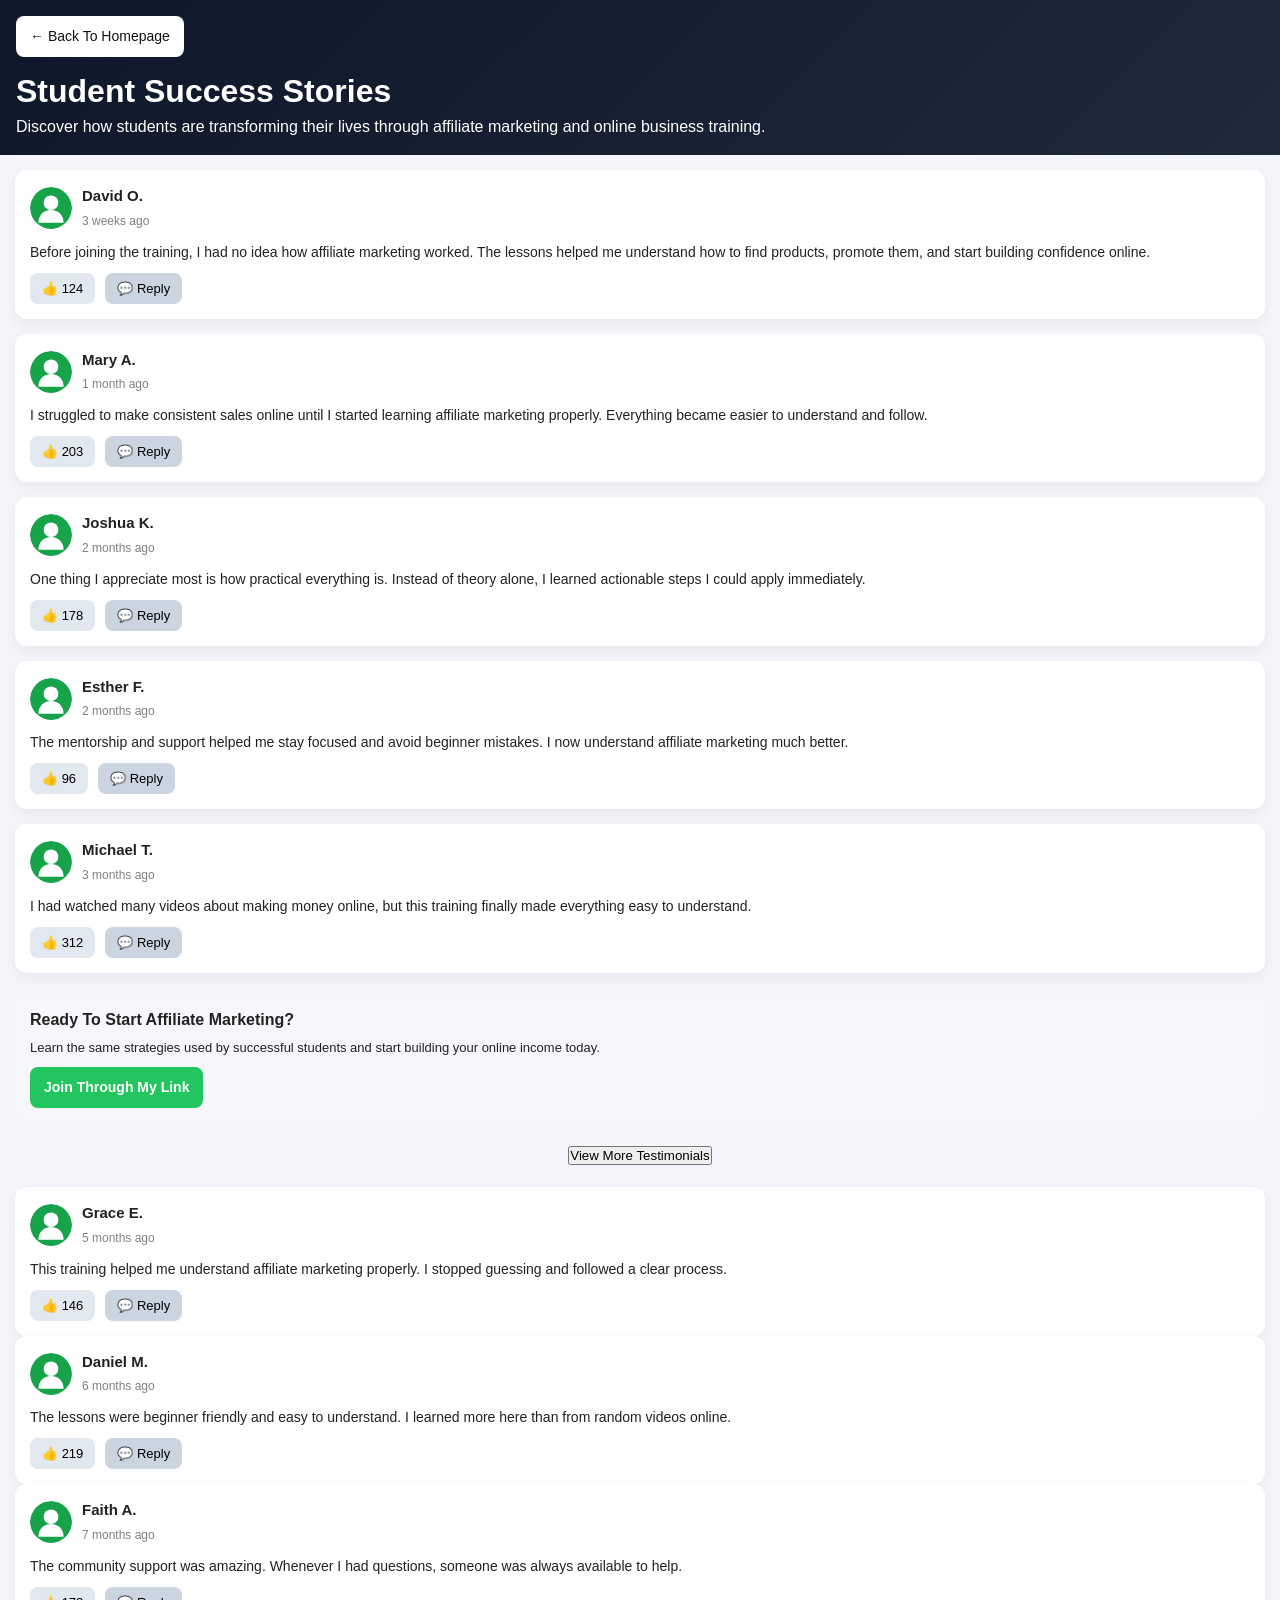
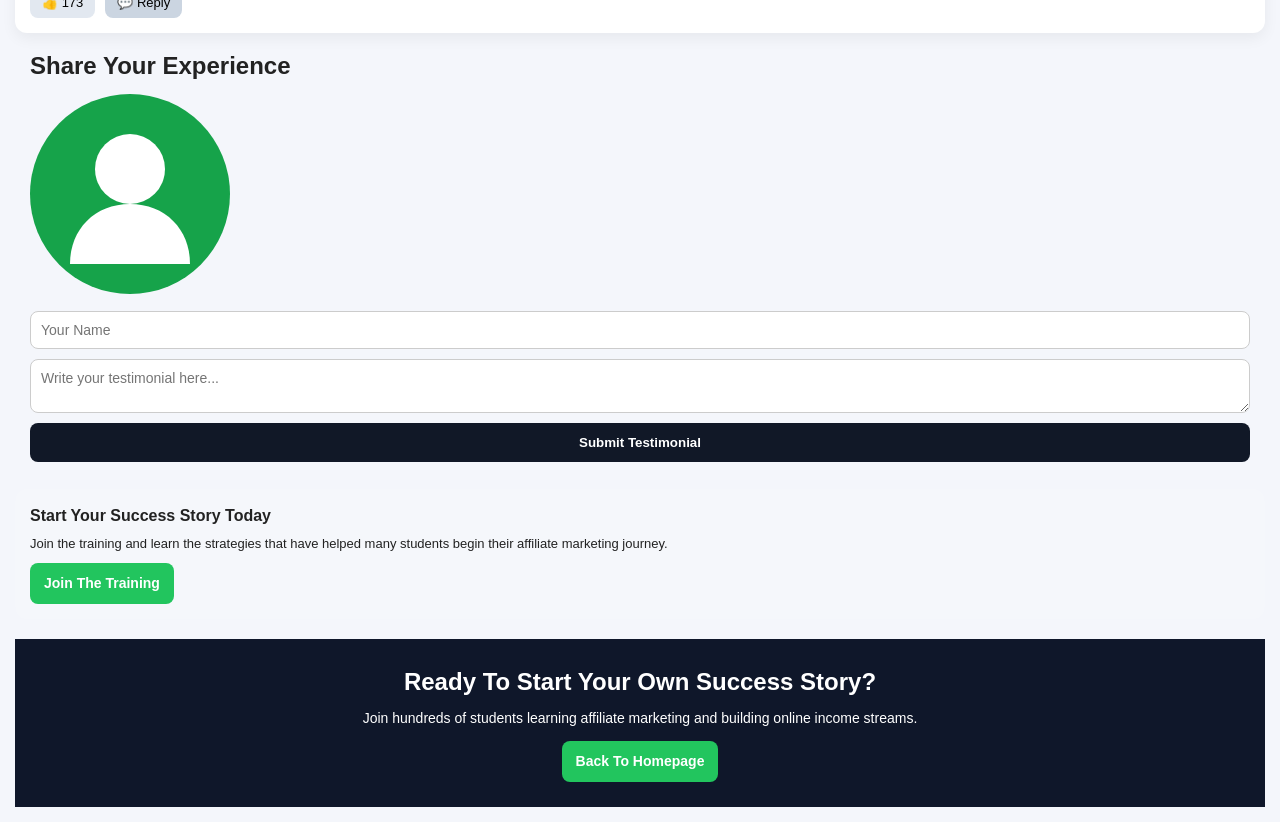
<file: testimonials.html>
<!DOCTYPE html>
<html lang="en">
<head>
    <meta charset="UTF-8">
    <meta name="viewport" content="width=device-width, initial-scale=1.0">
    <title>Student Testimonials</title>
    <link rel="stylesheet" href="testimonials.css">
</head>
<body>

    <header class="hero">

        <div class="back-home-container">
            <a href="index.html" class="back-home-btn">
                ← Back To Homepage
            </a>
        </div>

        <div class="hero-content">
            <h1>Student Success Stories</h1>
            <p>
                Discover how students are transforming their lives through
                affiliate marketing and online business training.
            </p>
        </div>

    </header>

    <main class="container">

        <section class="testimonial-feed">

            <article class="testimonial-card">
                <div class="testimonial-user">
                    <img src="images/default-avatar.svg" alt="Profile" class="avatar">
                    <div class="user-info">
                        <h3>David O.</h3>
                        <span>3 weeks ago</span>
                    </div>
                </div>

                <div class="testimonial-text">
                    <p>
                        Before joining the training, I had no idea how affiliate marketing worked.
                        The lessons helped me understand how to find products,
                        promote them, and start building confidence online.
                    </p>
                </div>

                <div class="testimonial-actions">
                    <button class="like-btn">👍 <span>124</span></button>
                    <button class="reply-btn">💬 Reply</button>
                </div>
            </article>

            <article class="testimonial-card">
                <div class="testimonial-user">
                    <img src="images/default-avatar.svg" alt="Profile" class="avatar">
                    <div class="user-info">
                        <h3>Mary A.</h3>
                        <span>1 month ago</span>
                    </div>
                </div>

                <div class="testimonial-text">
                    <p>
                        I struggled to make consistent sales online until I started
                        learning affiliate marketing properly. Everything became
                        easier to understand and follow.
                    </p>
                </div>

                <div class="testimonial-actions">
                    <button class="like-btn">👍 <span>203</span></button>
                    <button class="reply-btn">💬 Reply</button>
                </div>
            </article>

            <article class="testimonial-card">
                <div class="testimonial-user">
                    <img src="images/default-avatar.svg" alt="Profile" class="avatar">
                    <div class="user-info">
                        <h3>Joshua K.</h3>
                        <span>2 months ago</span>
                    </div>
                </div>

                <div class="testimonial-text">
                    <p>
                        One thing I appreciate most is how practical everything is.
                        Instead of theory alone, I learned actionable steps I
                        could apply immediately.
                    </p>
                </div>

                <div class="testimonial-actions">
                    <button class="like-btn">👍 <span>178</span></button>
                    <button class="reply-btn">💬 Reply</button>
                </div>
            </article>

            <article class="testimonial-card">
                <div class="testimonial-user">
                    <img src="images/default-avatar.svg" alt="Profile" class="avatar">
                    <div class="user-info">
                        <h3>Esther F.</h3>
                        <span>2 months ago</span>
                    </div>
                </div>

                <div class="testimonial-text">
                    <p>
                        The mentorship and support helped me stay focused and avoid
                        beginner mistakes. I now understand affiliate marketing
                        much better.
                    </p>
                </div>

                <div class="testimonial-actions">
                    <button class="like-btn">👍 <span>96</span></button>
                    <button class="reply-btn">💬 Reply</button>
                </div>
            </article>

            <article class="testimonial-card">
                <div class="testimonial-user">
                    <img src="images/default-avatar.svg" alt="Profile" class="avatar">
                    <div class="user-info">
                        <h3>Michael T.</h3>
                        <span>3 months ago</span>
                    </div>
                </div>

                <div class="testimonial-text">
                    <p>
                        I had watched many videos about making money online,
                        but this training finally made everything easy to understand.
                    </p>
                </div>

                <div class="testimonial-actions">
                    <button class="like-btn">👍 <span>312</span></button>
                    <button class="reply-btn">💬 Reply</button>
                </div>
            </article>

        </section>

        <div class="affiliate-promo">
            <h3>Ready To Start Affiliate Marketing?</h3>

            <p>
                Learn the same strategies used by successful students and start
                building your online income today.
            </p>

            <a href="https://selar.com/p/k4gk?affiliate=i2pi" class="cta-btn">
                Join Through My Link
            </a>
        </div>

        <div class="load-more-container">
            <button id="loadMoreBtn">
                View More Testimonials
            </button>
        </div>

        <div id="hiddenTestimonials">

            <article class="testimonial-card">
                <div class="testimonial-user">
                    <img src="images/default-avatar.svg" alt="Profile" class="avatar">
                    <div class="user-info">
                        <h3>Grace E.</h3>
                        <span>5 months ago</span>
                    </div>
                </div>

                <div class="testimonial-text">
                    <p>
                        This training helped me understand affiliate marketing
                        properly. I stopped guessing and followed a clear process.
                    </p>
                </div>

                <div class="testimonial-actions">
                    <button class="like-btn">👍 <span>146</span></button>
                    <button class="reply-btn">💬 Reply</button>
                </div>
            </article>

            <article class="testimonial-card">
                <div class="testimonial-user">
                    <img src="images/default-avatar.svg" alt="Profile" class="avatar">
                    <div class="user-info">
                        <h3>Daniel M.</h3>
                        <span>6 months ago</span>
                    </div>
                </div>

                <div class="testimonial-text">
                    <p>
                        The lessons were beginner friendly and easy to understand.
                        I learned more here than from random videos online.
                    </p>
                </div>

                <div class="testimonial-actions">
                    <button class="like-btn">👍 <span>219</span></button>
                    <button class="reply-btn">💬 Reply</button>
                </div>
            </article>

            <article class="testimonial-card">
                <div class="testimonial-user">
                    <img src="images/default-avatar.svg" alt="Profile" class="avatar">
                    <div class="user-info">
                        <h3>Faith A.</h3>
                        <span>7 months ago</span>
                    </div>
                </div>

                <div class="testimonial-text">
                    <p>
                        The community support was amazing. Whenever I had questions,
                        someone was always available to help.
                    </p>
                </div>

                <div class="testimonial-actions">
                    <button class="like-btn">👍 <span>173</span></button>
                    <button class="reply-btn">💬 Reply</button>
                </div>
            </article>

        </div>

        <section class="submit-testimonial">

            <h2>Share Your Experience</h2>

            <form id="testimonialForm">

                <div class="upload-section">
                    <img src="images/default-avatar.svg" alt="Avatar" id="preview-image">
                </div>

                <input
                    type="text"
                    id="userName"
                    placeholder="Your Name"
                    required
                >

                <textarea
                    id="userTestimonial"
                    placeholder="Write your testimonial here..."
                    required
                ></textarea>

                <button type="submit">
                    Submit Testimonial
                </button>

            </form>

        </section>

        <div class="affiliate-promo">
            <h3>Start Your Success Story Today</h3>

            <p>
                Join the training and learn the strategies that have helped many
                students begin their affiliate marketing journey.
            </p>

            <a href="https://selar.com/p/k4gk?affiliate=i2pi" class="cta-btn">
                Join The Training
            </a>
        </div>

        <section class="cta-section">

            <h2>Ready To Start Your Own Success Story?</h2>

            <p>
                Join hundreds of students learning affiliate marketing and
                building online income streams.
            </p>

            <a href="index.html" class="cta-btn">
                Back To Homepage
            </a>

        </section>

    </main>

    <script src="testimonial.js"></script>

</body>
</html>
</file>
<file: testimonials.css>
/* =========================
   GLOBAL RESET
========================= */
*{
    margin: 0;
    padding: 0;
    box-sizing: border-box;
    font-family: Arial, sans-serif;
}

body{
    background: #f4f6fb;
    color: #222;
    line-height: 1.5;
}

/* =========================
   HERO
========================= */
.hero{
    background: linear-gradient(135deg, #0f172a, #1e293b);
    color: white;
    padding: 16px;
}

.back-home-container{
    margin-bottom: 10px;
}

.back-home-btn{
    display: inline-block;
    padding: 10px 14px;
    background: white;
    color: #111;
    border-radius: 8px;
    text-decoration: none;
    font-size: 14px;
}

/* =========================
   AFFILIATE PROMO
========================= */
.affiliate-promo{
    margin-top: 12px;
    padding: 15px;
    background: rgba(255,255,255,0.08);
    border-radius: 12px;
}

.affiliate-promo h3{
    font-size: 16px;
    margin-bottom: 6px;
}

.affiliate-promo p{
    font-size: 13px;
    margin-bottom: 10px;
}

.cta-btn{
    display: inline-block;
    padding: 10px 14px;
    background: #22c55e;
    color: white;
    border-radius: 8px;
    text-decoration: none;
    font-weight: bold;
    font-size: 14px;
}

/* =========================
   CONTAINER
========================= */
.container{
    padding: 15px;
}

/* =========================
   TESTIMONIAL CARD
========================= */
.testimonial-feed,
.hidden-testimonials{
    display: flex;
    flex-direction: column;
    gap: 15px;
    margin-bottom: 20px;
}

.testimonial-card{
    background: white;
    border-radius: 12px;
    padding: 15px;
    box-shadow: 0 5px 15px rgba(0,0,0,0.06);
}

/* USER */
.testimonial-user{
    display: flex;
    gap: 10px;
    align-items: center;
    margin-bottom: 10px;
}

.avatar{
    width: 42px;
    height: 42px;
    border-radius: 50%;
    object-fit: cover;
}

.user-info h3{
    font-size: 15px;
}

.user-info span{
    font-size: 12px;
    color: gray;
}

/* TEXT */
.testimonial-text p{
    font-size: 14px;
}

/* FIX SPACING */
.testimonial-text{
    margin-bottom: 10px;
}

/* =========================
   ACTIONS
========================= */
.testimonial-actions{
    display: flex;
    gap: 10px;
    margin-top: 8px;
}

.like-btn,
.reply-btn{
    border: none;
    padding: 8px 12px;
    border-radius: 8px;
    font-size: 13px;
    cursor: pointer;
}

.like-btn{
    background: #e2e8f0;
}

.reply-btn{
    background: #cbd5e1;
}

/* =========================
   LOAD MORE BUTTON
========================= */
.load-more-container{
    text-align: center;
    margin: 20px 0;
}

.load-more-btn{
    width: 100%;
    max-width: 320px;
    padding: 12px;
    border: none;
    border-radius: 10px;
    background: #2563eb;
    color: white;
    font-weight: bold;
    cursor: pointer;
}

/* =========================
   HIDDEN TESTIMONIALS
========================= */
.hidden-testimonials{
    display: none;
}

/* =========================
   FORM
========================= */
.submit-testimonial{
    padding: 15px;
}

.submit-testimonial h2{
    margin-bottom: 10px;
}

.submit-testimonial form{
    display: flex;
    flex-direction: column;
    gap: 10px;
}

.submit-testimonial input,
.submit-testimonial textarea{
    padding: 10px;
    border-radius: 8px;
    border: 1px solid #ccc;
    font-size: 14px;
}

.submit-testimonial button{
    padding: 12px;
    border: none;
    border-radius: 8px;
    background: #111827;
    color: white;
    font-weight: bold;
    cursor: pointer;
}

/* =========================
   CTA SECTION
========================= */
.cta-section{
    background: #0f172a;
    color: white;
    text-align: center;
    padding: 25px 15px;
    margin-top: 20px;
}

.cta-section p{
    font-size: 14px;
    margin-top: 8px;
}

.cta-section a{
    display: inline-block;
    margin-top: 12px;
}


.hidden-card {
    display: none;
}
</file>
